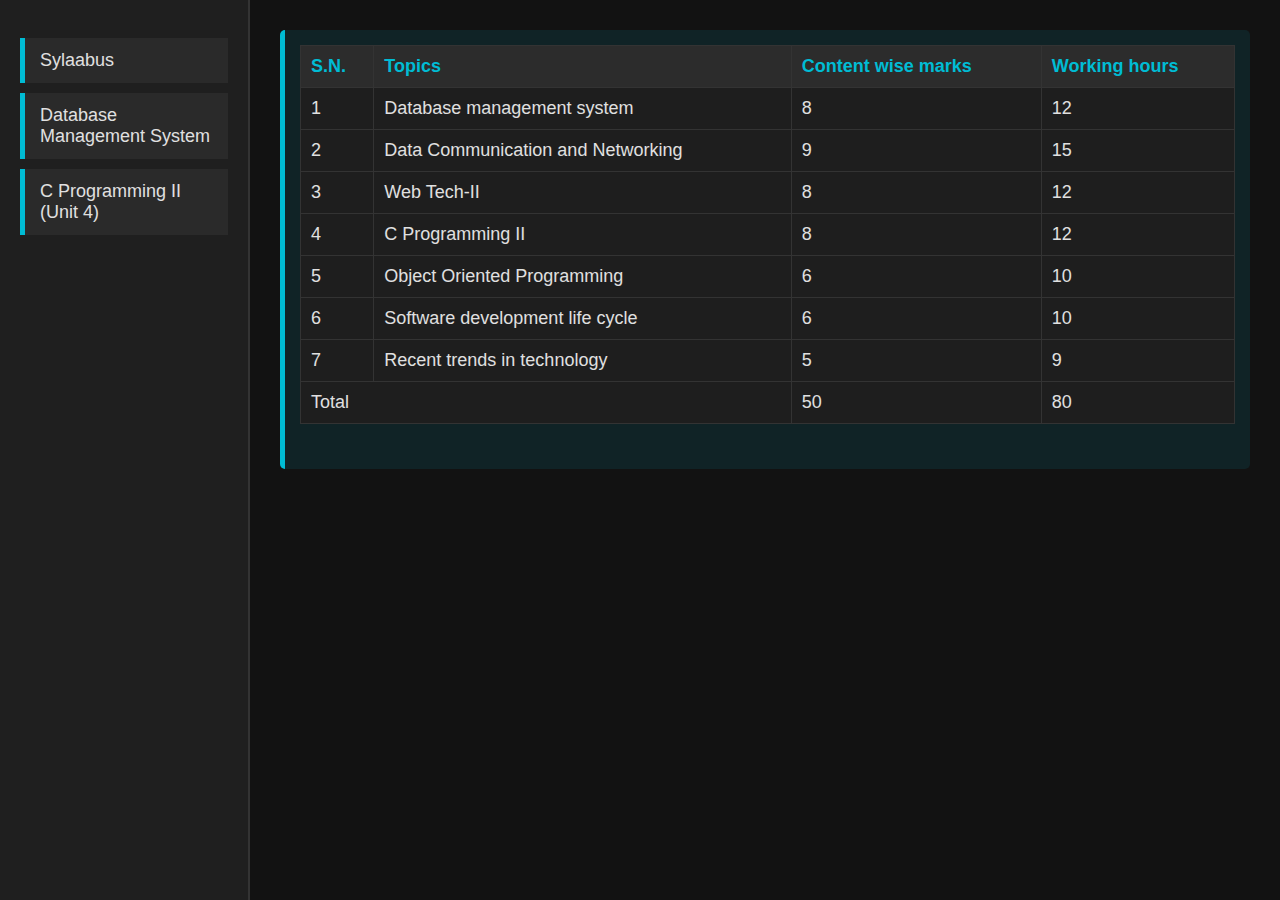
<file: index.html>
<!DOCTYPE html>
<html lang="en">
<head>
    <meta charset="UTF-8">
    <title>Grade-12</title>
    <link rel="stylesheet" href="style.css">
</head>
<body>
    <div class="container">
        <aside class="sidebar">
          <ul>
            <li onclick="showChapter('ch0')">Sylaabus</li>
            <li onclick="showChapter('ch1')">Database Management System</li>
            <li onclick="showChapter('ch4')">C Programming II (Unit 4)</li>
            <!-- Add more chapters here -->
          </ul>
        </aside>
    
        <main class="content-area">
          <section id="ch0" class="chapter-content">
            <div class="syllabus">
                <table>
                    <tr><th>S.N.</th><th>Topics</th><th>Content wise marks</th><th>Working hours</th></tr>
                    <tr><td>1</td><td>Database management system</td><td>8</td><td>12</td></tr>
                    <tr><td>2</td><td>Data Communication and Networking</td><td>9</td><td>15</td></tr>
                    <tr><td>3</td><td>Web Tech-II</td><td>8</td><td>12</td></tr>
                    <tr><td>4</td><td>C Programming II</td><td>8</td><td>12</td></tr>
                    <tr><td>5</td><td>Object Oriented Programming</td><td>6</td><td>10</td></tr>
                    <tr><td>6</td><td>Software development life cycle</td><td>6</td><td>10</td></tr>
                    <tr><td>7</td><td>Recent trends in technology</td><td>5</td><td>9</td></tr>
                    <tr><td colspan="2">Total</td><td>50</td><td>80</td></tr>
                </table>
            </div>
        
            <!-- All Chapter 1 content here -->
          </section>

            <section id="ch4" class="chapter-content" style="display:none;">
  <div class="unit">
    <h2>Unit 4</h2>
    <h1>C Programming</h1>
  </div>
    <div class="content">
      <div class="content">

        <!-- FUNCTIONS -->
        <div class="functions">
          <h3>Functions</h3>
      
          <h4>Introduction &amp; Syntax</h4>
          <pre><code class="language-c">/* General form */
      return_type function_name(parameter_list) {
          // body
          return value; // if return_type != void
      }</code></pre>
      
          <h4>Purpose &amp; Advantages</h4>
          <ul>
            <li>Modularity, reuse, testability, readability, and easier maintenance.</li>
            <li>Abstraction: hide details behind a clean interface (prototype).</li>
          </ul>
      
          <h4>Components</h4>
          <ul>
            <li><b>Prototype</b>: declares function signature to the compiler.</li>
            <li><b>Definition</b>: provides the implementation.</li>
            <li><b>Call</b>: invokes the function.</li>
            <li><b>Return Statement</b>: sends a value/result back to the caller.</li>
          </ul>
      
          <pre><code class="language-c">#include &lt;stdio.h&gt;
      
      int add(int a, int b);          // Prototype
      
      int main(void) {
          int s = add(3, 5);          // Call
          printf("Sum = %d\n", s);
          return 0;
      }
      
      int add(int a, int b) {         // Definition
          return a + b;               // Return Statement
      }</code></pre>
      
          <h4>Types</h4>
          <ul>
            <li><b>Library</b>: e.g., <code>printf</code>, <code>scanf</code>, <code>sqrt</code>.</li>
            <li><b>User-defined</b>: created by the programmer (like <code>add</code> above).</li>
          </ul>
      
          <h4>Passing Arguments</h4>
          <h5>Call by Value (default in C)</h5>
          <pre><code class="language-c">#include &lt;stdio.h&gt;
      
      void increment(int x) { x = x + 1; }  // modifies copy only
      
      int main(void) {
          int a = 10;
          increment(a);
          printf("%d\n", a);                 // still 10
          return 0;
      }</code></pre>
      
          <h5>Call by Reference (via pointers)</h5>
          <pre><code class="language-c">#include &lt;stdio.h&gt;
      
      void swap(int *x, int *y) {
          int tmp = *x;
          *x = *y;
          *y = tmp;
      }
      
      int main(void) {
          int a = 2, b = 7;
          swap(&a, &b);
          printf("a=%d b=%d\n", a, b); // a=7 b=2
          return 0;
      }</code></pre>
      
          <h4>Variable &amp; Scope</h4>
          <pre><code class="language-c">#include &lt;stdio.h&gt;
      
      int g = 5;                  // Global: visible to all functions after this line
      
      void f(void) {
          int local = 10;         // Local: exists only inside f
          printf("%d %d\n", g, local);
      }
      
      int main(void) {
          f();
          // printf("%d", local); // ERROR: local not visible here
          return 0;
      }</code></pre>
      
          <h4>Storage Classes</h4>
          <ul>
            <li><b>auto</b> (default for locals): block scope, automatic storage.</li>
            <li><b>extern</b>: refers to a global defined elsewhere (often another file).</li>
            <li><b>static</b>: 
              <ul>
                <li>Inside function: value persists across calls.</li>
                <li>At file scope: internal linkage (not visible to other translation units).</li>
              </ul>
            </li>
            <li><b>register</b>: hint to store in CPU register (modern compilers often ignore).</li>
          </ul>
      
          <pre><code class="language-c">#include &lt;stdio.h&gt;
      
      void counter(void) {
          static int c = 0;   // retains value between calls
          c++;
          printf("count=%d\n", c);
      }
      
      int main(void) {
          counter(); counter(); counter();   // prints 1, 2, 3
          return 0;
      }</code></pre>
      
          <h4>Function with Array</h4>
          <pre><code class="language-c">#include &lt;stdio.h&gt;
      
      int sum(const int a[], int n) {   // array parameter decays to pointer
          int s = 0;
          for (int i = 0; i &lt; n; ++i) s += a[i];
          return s;
      }
      
      int main(void) {
          int x[] = {2, 4, 6, 8};
          printf("sum = %d\n", sum(x, 4));
          return 0;
      }</code></pre>
      
          <h4>Recursive Function</h4>
          <pre><code class="language-c">#include &lt;stdio.h&gt;
      
      long long fact(int n) {
          if (n &lt;= 1) return 1;
          return n * fact(n - 1);   // recursive call
      }
      
      int main(void) {
          printf("%lld\n", fact(5)); // 120
          return 0;
      }</code></pre>
          <p><b>Advantages:</b> elegant for divide-and-conquer (trees, factorial, quicksort).  
             <b>Disadvantages:</b> overhead of function calls; risk of stack overflow if depth is large; iterative versions can be faster.</p>
        </div>
      
        <!-- STRUCTURE & UNION -->
        <div class="structure_union">
          <h3>Structure and Union</h3>
      
          <h4>Structure — Introduction &amp; Syntax</h4>
          <pre><code class="language-c">struct Student {
          int    id;
          char   name[40];
          float  gpa;
      };</code></pre>
      
          <h4>Structure Size</h4>
          <pre><code class="language-c">#include &lt;stdio.h&gt;
      
      struct S { int a; char b; double c; };
      
      int main(void) {
          printf("sizeof(struct S) = %zu\n", sizeof(struct S)); // includes padding
          return 0;
      }</code></pre>
      
          <h4>Accessing Members (example)</h4>
          <pre><code class="language-c">#include &lt;stdio.h&gt;
      
      struct Student { int id; char name[40]; float gpa; };
      
      int main(void) {
          struct Student st = {1, "Mina Rai", 3.85f};
          printf("%d %s %.2f\n", st.id, st.name, st.gpa);
          return 0;
      }</code></pre>
      
          <h4>Nested Structure</h4>
          <pre><code class="language-c">struct Date { int y, m, d; };
      struct Student { int id; struct Date dob; };
      
      struct Student s = { 1, {2006, 7, 14} };</code></pre>
      
          <h4>Array of Structures</h4>
          <pre><code class="language-c">struct Student { int id; char name[40]; };
      struct Student cls[3] = {
          {1, "Aarav"}, {2, "Mina"}, {3, "Suresh"}
      };</code></pre>
      
          <h4>Passing Structure to Function</h4>
          <pre><code class="language-c">#include &lt;stdio.h&gt;
      
      struct Student { int id; char name[40]; float gpa; };
      
      void printStudent(struct Student s) {            // by value
          printf("#%d %s (%.2f)\n", s.id, s.name, s.gpa);
      }
      void bumpGPA(struct Student *s, float delta) {   // by reference
          s-&gt;gpa += delta;
      }
      
      int main(void) {
          struct Student st = {1, "Mina", 3.6f};
          printStudent(st);
          bumpGPA(&st, 0.2f);
          printStudent(st);
          return 0;
      }</code></pre>
      
          <h4>Union — Introduction &amp; Syntax</h4>
          <pre><code class="language-c">union Number {
          int   i;
          float f;
          double d;
      }; // shares the same memory; size == size of largest member</code></pre>
      
          <h4>Structure vs Union</h4>
          <ul>
            <li><b>Structure</b>: members have separate storage; size ≈ sum (plus padding).</li>
            <li><b>Union</b>: members overlap; only one valid member at a time; size = largest member.</li>
            <li>Use union when values are mutually exclusive (saves memory).</li>
          </ul>
        </div>
      
        <!-- POINTERS -->
        <div class="pointers">
          <h3>Pointers</h3>
      
          <h4>Introduction &amp; Syntax</h4>
          <pre><code class="language-c">int *p;   // pointer to int
      p = NULL; // good practice to initialize</code></pre>
      
          <h4>Usage &amp; Working; Value &amp; Address</h4>
          <pre><code class="language-c">#include &lt;stdio.h&gt;
      
      int main(void) {
          int a = 42;
          int *p = &a;            // address-of
          printf("%d\n", *p);     // dereference -&gt; 42
          *p = 100;               // modify through pointer
          printf("%d\n", a);      // 100
          return 0;
      }</code></pre>
      
          <h4>Declaration &amp; Initialization; Pointer &amp; Function</h4>
          <pre><code class="language-c">void setZero(int *x) { *x = 0; }
      
      int main(void) {
          int v = 5;
          setZero(&v);
          // v is now 0
      }</code></pre>
      
          <h4>Call by Reference Example</h4>
          <pre><code class="language-c">void scale(int *arr, int n, int k) {
          for (int i = 0; i &lt; n; ++i) arr[i] *= k;
      }</code></pre>
      
          <h4>Pointer with Arrays</h4>
          <pre><code class="language-c">#include &lt;stdio.h&gt;
      
      int main(void) {
          int a[4] = {1,2,3,4};
          int *p = a;                  // same as &a[0]
          printf("%d %d\n", *(p+1), a[1]); // both 2
          return 0;
      }</code></pre>
      
          <h4>Call by Value vs Call by Reference (Quick Comparison)</h4>
          <ul>
            <li><b>Value</b>: safer isolation; no side effects; copies cost for large objects.</li>
            <li><b>Reference (pointers)</b>: efficient updates; risk of unintended mutation; must handle NULL carefully.</li>
          </ul>
      
          <h4>Advantages / Disadvantages of Pointers</h4>
          <ul>
            <li><b>+ </b>Efficient parameter passing, dynamic memory, low-level control.</li>
            <li><b>− </b>Can cause bugs (dangling, leaks) if misused; need careful discipline.</li>
          </ul>
        </div>
      
        <!-- FILE HANDLING -->
        <div class="file_handling">
          <h3>File Handling</h3>
      
          <h4>Concept &amp; Need</h4>
          <p>Files let programs persist data beyond execution, share data with other programs, and handle large datasets efficiently.</p>
      
          <h4>Sequential vs Random Files</h4>
          <ul>
            <li><b>Sequential:</b> read/write from start to end (logs, text).</li>
            <li><b>Random (direct access):</b> jump to positions using byte offsets (records, indices).</li>
          </ul>
      
          <h4>File Opening Modes</h4>
          <ul>
            <li><b>r</b> (read), <b>r+</b> (read/update)</li>
            <li><b>w</b> (write, truncate/create), <b>w+</b> (read/write, truncate/create)</li>
            <li><b>a</b> (append), <b>a+</b> (read/append)</li>
          </ul>
      
          <h4>Steps to Work with a File</h4>
          <ol>
            <li>Define a file pointer: <code>FILE *fp;</code></li>
            <li>Open with required mode: <code>fp = fopen("data.txt","r");</code></li>
            <li>Read/Write/Append as needed.</li>
            <li>Close the file: <code>fclose(fp);</code></li>
          </ol>
      
          <h4>Common Functions — Purpose &amp; Syntax</h4>
          <table>
            <tr><th>Function</th><th>Purpose</th><th>Syntax (snippet)</th></tr>
            <tr><td><code>fopen</code></td><td>Open a file</td><td><code>FILE *fp = fopen("f.txt","w");</code></td></tr>
            <tr><td><code>fclose</code></td><td>Close a file</td><td><code>fclose(fp);</code></td></tr>
            <tr><td><code>getc</code> / <code>putc</code></td><td>Read/Write a char</td><td><code>int ch=getc(fp); putc('A',fp);</code></td></tr>
            <tr><td><code>fprintf</code> / <code>fscanf</code></td><td>Formatted I/O</td><td><code>fprintf(fp,"%d %s",n,s); fscanf(fp,"%d%s",&amp;n,s);</code></td></tr>
            <tr><td><code>getw</code> / <code>putw</code></td><td>Legacy int I/O (non-standard)</td><td><code>putw(n,fp); n=getw(fp);</code></td></tr>
            <tr><td><code>fgets</code> / <code>fputs</code></td><td>Line/string I/O</td><td><code>fgets(buf,sz,fp); fputs(buf,fp);</code></td></tr>
            <tr><td><code>fread</code> / <code>fwrite</code></td><td>Binary block I/O</td><td><code>fwrite(&amp;x,sizeof x,1,fp); fread(&amp;x,sizeof x,1,fp);</code></td></tr>
            <tr><td><code>remove</code> / <code>rename</code></td><td>Delete/Rename file</td><td><code>remove("old.txt"); rename("a.txt","b.txt");</code></td></tr>
          </table>
      
          <h4>Random Access Functions — Purpose &amp; Syntax</h4>
          <table>
            <tr><th>Function</th><th>Purpose</th><th>Syntax (snippet)</th></tr>
            <tr><td><code>fseek</code></td><td>Move file position</td><td><code>fseek(fp, offset, SEEK_SET/SEEK_CUR/SEEK_END);</code></td></tr>
            <tr><td><code>rewind</code></td><td>Go to start</td><td><code>rewind(fp);</code></td></tr>
            <tr><td><code>ftell</code></td><td>Get current position</td><td><code>long pos = ftell(fp);</code></td></tr>
          </table>
      
          <h4>Examples</h4>
          <h5>Write, Read, Append, EOF</h5>
          <pre><code class="language-c">#include &lt;stdio.h&gt;
      
      int main(void) {
          FILE *fp = fopen("data.txt","w");
          if (!fp) return 1;
          fprintf(fp, "Hello\nWorld\n");
          fclose(fp);
      
          fp = fopen("data.txt","r");
          int ch;
          while ((ch = getc(fp)) != EOF) putchar(ch);
          fclose(fp);
      
          fp = fopen("data.txt","a");
          fputs("Appended line\n", fp);
          fclose(fp);
          return 0;
      }</code></pre>
      
          <h5>Random Access (fseek, ftell, rewind)</h5>
          <pre><code class="language-c">#include &lt;stdio.h&gt;
      
      int main(void) {
          FILE *fp = fopen("nums.bin","wb+");
          if (!fp) return 1;
          for (int i=1;i&lt;=5;i++) fwrite(&amp;i,sizeof i,1,fp);
      
          // Jump to third int (0-based: offset 2)
          fseek(fp, 2 * sizeof(int), SEEK_SET);
          int x; fread(&amp;x,sizeof x,1,fp);      // reads 3
          printf("%d\n", x);
      
          long pos = ftell(fp);                 // after reading 3
          printf("pos=%ld\n", pos);
      
          rewind(fp);                           // back to start
          fclose(fp);
          return 0;
      }</code></pre>
        </div>
      
        <!-- TYPEDEF -->
        <div class="typedef">
          <h3><code>typedef</code> Keyword in C</h3>
          <p><code>typedef</code> creates an alias for types, improving readability and portability.</p>
          <pre><code class="language-c">typedef unsigned long  u64;
      typedef int (*cmp_fn)(const void *, const void *);
      
      typedef struct {
          int x, y;
      } Point;
      
      u64 area(u64 a, u64 b) { return a*b; }</code></pre>
        </div>
      
      </div>
      

     </div>

</section>

          <section id="ch1" class="chapter-content" style="display: none;">
            <div class="unit">
                <h2>Chapter-1</h2>
                <h1>DATABASE MANAGEMENT SYSTEM</h1>
            </div>
        
            <div class="content">
             <div class="data"></div>
                <h3>Data: </h3>
                <p>In computing, data is information translated into a form that is efficient for movement or processing. Relative to today's computers and transmission media, data is information converted into binary digital form. It is acceptable to use data as a singular subject or a plural subject. Raw data is a term that describes data in its most basic digital format.</p>
        
                <p>The concept of data in the context of computing has its roots in the work of Claude Shannon, an American mathematician known as the father of information theory. He ushered in binary digital concepts based on applying two-value Boolean logic to electronic circuits. Binary digit formats underlie the CPUs, semiconductor memories and disk drives, as well as many of the peripheral devices common in computing today. Early computer input for control and data took the form of punch cards, followed by magnetic tape and the hard disk.</p>
        
                <p>Early on, data's importance in business computing became apparent by the popularity of the terms data processing and electronic data processing, which, for a time, encompassed the full gamut of what is now known as information technology. Over the history of corporate computing, specialization occurred, and a distinct data profession emerged along with growth of corporate data processing.</p>
              </div>
        
             <div class="info">
                <h3>Information: </h3>
                <p>Information is the output that results from analyzing, contextualizing, structuring, interpreting or in other ways processing data. Information infuses meaning and value into the data. It facilitates understanding, communication and learning, and is a key factor in system designs and strategic planning, as well as in problem-solving and decision-making. Information brings context to the data, turning what would otherwise be meaningless content into something comprehensible and usable.</p>

                <h4>Features of information: </h4>
                <p>Accuracy: Free from errors.</p>
                <p>Timeliness: Available when needed.</p>
                <p>Relevance: Useful for the purpose.</p>
                <p>Completeness: Contains all necessary details.</p>
                <p>Consistency: Uniform across systems.</p>
                <p>Understandability: Easily comprehensible.</p>
             </div>
        
             <div class="database">
                <h3>Database: </h3>
                <p>A database is an electronically stored, systematic collection of data that can include words, numbers, images, videos, and other types of files. Databases are managed using specialized software called a Database Management System (DBMS), which allows users to store, retrieve, and manipulate data efficiently. Databases are the backbone of modern applications, supporting businesses, organizations, and systems across industries.</p>
                <h4>Purposes of database</h4>
                <ul>
                <li>Store large volumes of data efficiently</li>
                <li>Enable quick retrieval and manipulation</li>
                <li>Maintain data integrity and security</li>
                <li>Support multi-user access</li>
                </ul>
            </div>
        
            <div class="terminologies">
                <h3>Terminologies in database: </h3>
                <p>Table: A collection of related data organized in rows and columns.</p>
                <p>Field (Attribute): A column in a table representing a data type.</p>
                <p>Record (Row/Tuple): A single entry in a table, consisting of fields.</p>
                <p>Tuple: Synonym for a record; a single data item in a relation.</p>
                <p>Object: An instance of a class in object-oriented databases; data plus behavior.</p>
                <p>Keys: Unique identifiers used to access records (Primary Key, Foreign Key, Candidate Key).</p>
            </div>

            <div class="data_dictionary">
                <h3>Data Dictionary: </h3>
                <p>A data dictionary is a centralized repository of information about data such as meaning, relationships to other data, origin, usage, and format. It helps users and administrators understand database structure, metadata, and constraints.</p>
            </div>

            <div class="database_management_system">
                <h3>Database Management System: </h3>
                <h4>Indroduction: </h4>
                <p>A Database Management System (DBMS) is software that allows users to define, manipulate, retrieve, and manage data efficiently. It acts as an interface between users and the database. </p>
                <h4>Objectives: </h4>
                <ul>
                    <li>Organize and store large volumes of data.</li>
                    <li>Allow multiple users to access data concurrently.</li>
                    <li>Ensure data integrity and security.</li>
                    <li>Minimize data redundancy.</li>
                    <li>Enable easy data retrieval and reporting.</li>
                </ul>
                <h4>Advantages: </h4>
                <ul>
                    <li>Reduced data redundancy</li>
                    <li>Improved data integrity and consistency</li>
                    <li>Easy data access and management</li>
                    <li>Multi-user access control</li>
                    <li>Data security and backup features</li>
                </ul>
                <h4>Disadvantages: </h4>
                <ul>
                    <li>Complex and costly to implement</li>
                    <li>Requires high technical knowledge</li>
                    <li>Increased risk if system crashes</li>
                    <li>Regular maintenance required</li>
               </ul>
           </div>

           <div class="database_models">
            <h3>Types of database models: </h3>
            <h4>Hierarchical Model</h4>
            <ul>
                <li>Data is organized in a tree-like structure.</li>
                <li>Each child has only one parent.</li>
                <li>Example: File directory systems.</li>
            </ul>
            <h4>Network Model</h4>
            <ul>
                <li>Data is represented as records and relationships as links.</li>
                <li>A record can have multiple parent and child records.</li>
                <li>Example: Telecom networks.</li>
            </ul>
            <h4>Relational Model</h4>
            <ul>
                <li>Data is stored in tables (relations) with rows and columns.</li>
                <li>Uses SQL for querying.</li>
                <li>Most widely used.</li>
            </ul>
            <h4>Entity-Relationship Model (ER Model)</h4>
            <ul>
                <li>Represents real-world entities and their relationships.</li>
                <li>Used during database design to visualize schema structure.</li>
            </ul>
           </div>

           <div class="integrity_constraints">
            <h3>Integrity Constraints and Their Types</h3>
            <h4>Domain Constraint:</h4>
            <p>Specifies the allowed values for a given attribute.</p>
            <h4>Entity Integrity:</h4>
            <p>Each table must have a primary key; values cannot be null.</p>
            <h4> Referential Integrity:</h4>
            <p>Foreign key values must match primary key values in the referenced table or be null.</p>
            <h4>Keys:</h4>
            <ul>
                <li>Primary Key: Uniquely identifies each record.</li>
                <li>Foreign Key: Links one table to another.</li>
                <li>Candidate Key: Potential primary keys.</li>
                <li>Composite Key: Multiple fields together uniquely identify a row.</li>
            </ul>
           </div>

           <div class="normalization:">
            <h3>Normalization:</h3>
            <p>Normalization is the process of organizing data to reduce redundancy and improve data integrity.</p>
            <h4>1NF (First Normal Form): No repeating groups or arrays.</h4>
            <h4>2NF (Second Normal Form): 1NF + No partial dependency.</h4>
            <h4>3NF (Third Normal Form): 2NF + No transitive dependency.</h4>

            <h4>Advantages: </h4>
            <ul>
                <li>Removes data redundancy</li>
                <li>Ensures data integrity</li>
                <li>Simplifies data maintenance</li>
            </ul>

            <h4>Disadvantages</h4>
            <ul>
                <li>Complex joins for queries</li>
                <li>More tables to manage</li>
            </ul>
           </div>

           <div class="DistributedVsCentralized">
            <h3>centralized Database</h3>
            <h4>Introduction:</h4>
            <p>All data is stored at a single location.</p>
            <h4>Advantages: </h4>
            <ul>
                <li>Easier to maintain</li>
                <li>Simple backup and recovery</li>
            </ul>
            <h4>Disadvantages</h4>
            <ul>
                <li>Single point of failure</li>
                <li>Slow access for remote users</li>
            </ul>
            <h3>Distributed Database</h3>
            <h4>Introduction:</h4>
            <p>Data is distributed across multiple physical locations.</p>
            <h4>Advantages: </h4>
            <ul>
                <li>Better reliability and availability</li>
                <li>Faster local access</li>
            </ul>
            <h4>Disadvantages</h4>
            <ul>
                <li>Complex management</li>
                <li>Expensive setup</li>
            </ul>
           </div>

           <div class="Database Security">
            <h3>Database Security</h3>
            <p>Database security involves protecting data from unauthorized access, misuse, or corruption.</p>
            <h4>Challenges</h4>
            <ul>
                <li>Unauthorized access</li>
                <li>SQL injection attacks</li>
                <li>Insider threats</li>
                <li>Data leaks</li>

            </ul>
            <h4> Security Measures</h4>
            <ul>
                <li>Authentication & Authorization</li>
                <li>Encryption</li>
                <li>Firewalls</li>
                <li>Backup & Audit Trails</li>

            </ul>
            <h4> Role of DBA (Database Administrator)</h4>
            <ul>
                <li>Manage user roles and permissions</li>
                <li>Perform regular backups</li>
                <li>Monitor database performance</li>
                <li>Enforce security policies</li>

            </ul>
           </div>

           <div class="ddl">
            <h3>DDL (Data Definition Language)</h3>
            <p>Used to define and modify the structure of database objects.</p>
            <ul>
                <li>Examples: CREATE, ALTER, DROP</li>
            </ul>
           </div>

           <div class="dml">
            <h3>DML (Data Manipulation Language)</h3>
            <p>Used to manipulate data within tables.</p>
            <ul>
                <li>Examples: SELECT, INSERT, UPDATE, DELETE</li>
            </ul>
           </div>

           <div class="SQL_datatypes">
            <h3>SQL Datatypes</h3>
            <h4>CHAR- Fixed-length character string</h4>
            <h4>VARCHAR- Variable-length character string</h4>
            <h4>BINARY- Fixed-length binary data</h4>
            <h4>VARBINARY- Variable-length binary data</h4>
            <h4>TINYBLOB- Very small binary large object</h4>
            <h4>TINYTEXT- Very small text string</h4>
            <h4>TEXT- Large text field</h4>
            <h4>LONGTEXT- Very large text field</h4>
            <h4>ENUM- String object with predefined values</h4>
            <h4>BIT- Bit-field type</h4>
            <h4>TINYINT- Small integer (1 byte)</h4>
            <h4>BOOLEAN- True/False (alias for TINYINT)</h4>
            <h4>INTEGER- Whole number (4 bytes)</h4>
            <h4>FLOAT- Single-precision floating point</h4>
            <h4>DOUBLE- Double-precision floating point</h4>
            <h4>DECIMAL- Fixed-point number</h4>
            <h4>DATE- Date format YYYY-MM-DD</h4>
            <h4>DATETIME- Date and time format YYYY-MM-DD HH:MM:SS</h4>

           </div>
           <div class="er-diagrams">
            <h3>ER Diagrams</h3>
          
            <h4>Introduction</h4>
            <p>An Entity–Relationship (ER) diagram is a conceptual data model used to visualize real-world entities, their attributes, and the relationships among them before implementing a database. ER modeling helps identify tables, keys, and constraints and reduces design errors early.</p>
          
            <h4>Entities, Attributes, Relationships</h4>
            <ul>
              <li><b>Entity:</b> A real-world object or concept (e.g., <i>Student</i>, <i>Course</i>). In a relational database, an entity typically becomes a table.</li>
              <li><b>Attribute:</b> A property of an entity (e.g., <i>Student</i> → <i>StudentID, Name, DOB</i>).
                <ul>
                  <li><i>Simple</i> (atomic): <code>Age</code></li>
                  <li><i>Composite</i>: <code>Name =&gt; {First, Middle, Last}</code></li>
                  <li><i>Derived</i>: <code>Age</code> from <code>DOB</code></li>
                  <li><i>Multi-valued</i>: <code>Phone{}</code></li>
                  <li><i>Key attribute</i>: Uniquely identifies an entity instance (underlined in Chen notation)</li>
                </ul>
              </li>
              <li><b>Relationship:</b> Association among entities (e.g., <i>Student</i> <b>enrolls</b> in <i>Course</i>).
                <ul>
                  <li><i>Unary</i> (degree 1): relationship within the same entity (employee manages employee)</li>
                  <li><i>Binary</i> (degree 2): most common (student–course)</li>
                  <li><i>Ternary</i> (degree 3): three entities participate (doctor–patient–drug)</li>
                </ul>
              </li>
            </ul>
          
            <h4>Cardinality &amp; Participation</h4>
            <ul>
              <li><b>Cardinality</b>: 1:1, 1:N, M:N (crow’s foot or Chen notations). Indicates the number of instances that can relate.</li>
              <li><b>Participation</b>: <i>Total</i> (mandatory) vs <i>Partial</i> (optional). Total is often shown with a double line from entity to relationship.</li>
            </ul>
          
            <h4>Symbols (Chen notation)</h4>
            <ul>
              <li><b>Entity:</b> Rectangle (weak entity: double rectangle)</li>
              <li><b>Relationship:</b> Diamond (identifying: double diamond)</li>
              <li><b>Attribute:</b> Oval (key: underlined; multivalued: double oval; derived: dashed oval)</li>
              <li><b>Cardinality:</b> 1:1, 1:N, M:N shown along connecting lines (or crow’s foot on relationship ends)</li>
            </ul>
          
            <h4>Mini-Example (Concept → Tables)</h4>
            <p><b>Entities:</b> <code>Student(StudentID, Name, Email)</code>, <code>Course(CourseID, Title, Credit)</code><br>
               <b>Relationship:</b> <code>Enrolls</code> (M:N) with attribute <code>Grade</code> ⇒ resolves to intersection <code>Enrollment</code> table.</p>
            <pre><code>Tables:
            Student(StudentID PK, Name, Email UNIQUE)
            Course(CourseID PK, Title, Credit)
            Enrollment(EnrollID PK, StudentID FK, CourseID FK, Grade, UNIQUE(StudentID, CourseID))</code></pre>
          </div>
          <div class="sql-joins">
            <h3>SQL JOINs (with Examples)</h3>
            <p>We’ll reuse the <code>Student</code>, <code>Course</code>, and <code>Enrollment</code> tables.</p>
          
            <h4>INNER JOIN</h4>
            <p>Returns rows that have matches in both tables.</p>
            <pre><code class="language-sql">SELECT s.StudentID, s.Name, c.Title, e.Grade
          FROM Enrollment e
          INNER JOIN Student s ON s.StudentID = e.StudentID
          INNER JOIN Course  c ON c.CourseID  = e.CourseID;</code></pre>
          
            <h4>LEFT JOIN</h4>
            <p>All rows from left table + matched rows from right; unmatched right columns are <code>NULL</code>.</p>
            <pre><code class="language-sql">SELECT s.StudentID, s.Name, c.Title, e.Grade
          FROM Student s
          LEFT JOIN Enrollment e ON e.StudentID = s.StudentID
          LEFT JOIN Course    c  ON c.CourseID  = e.CourseID;</code></pre>
          
            <h4>RIGHT JOIN</h4>
            <p>All rows from right table + matched rows from left; useful to see courses with no enrollments.</p>
            <pre><code class="language-sql">SELECT c.CourseID, c.Title, s.Name, e.Grade
          FROM Student s
          RIGHT JOIN Enrollment e ON e.StudentID = s.StudentID
          RIGHT JOIN Course    c  ON c.CourseID  = e.CourseID;</code></pre>
          
            <h4>FULL OUTER JOIN</h4>
            <p>All rows from both sides; unmatched columns are <code>NULL</code>. Some engines (e.g., MySQL) don’t support it natively—use <code>UNION</code>.</p>
            <pre><code class="language-sql">-- ANSI FULL OUTER JOIN alternative (MySQL style)
          SELECT s.StudentID, s.Name, c.CourseID, c.Title, e.Grade
          FROM Student s
          LEFT JOIN Enrollment e ON e.StudentID = s.StudentID
          LEFT JOIN Course    c  ON c.CourseID  = e.CourseID
          UNION
          SELECT s.StudentID, s.Name, c.CourseID, c.Title, e.Grade
          FROM Student s
          RIGHT JOIN Enrollment e ON e.StudentID = s.StudentID
          RIGHT JOIN Course    c  ON c.CourseID  = e.CourseID;</code></pre>
          </div>
                    
      </div>
        
            </div>
            
          </section>
        </main>
      </div>
    
      <script>
        function showChapter(id) {
          document.querySelectorAll('.chapter-content').forEach(ch => ch.style.display = 'none');
          document.getElementById(id).style.display = 'block';
        }
      </script>
</body>

</html>
</file>
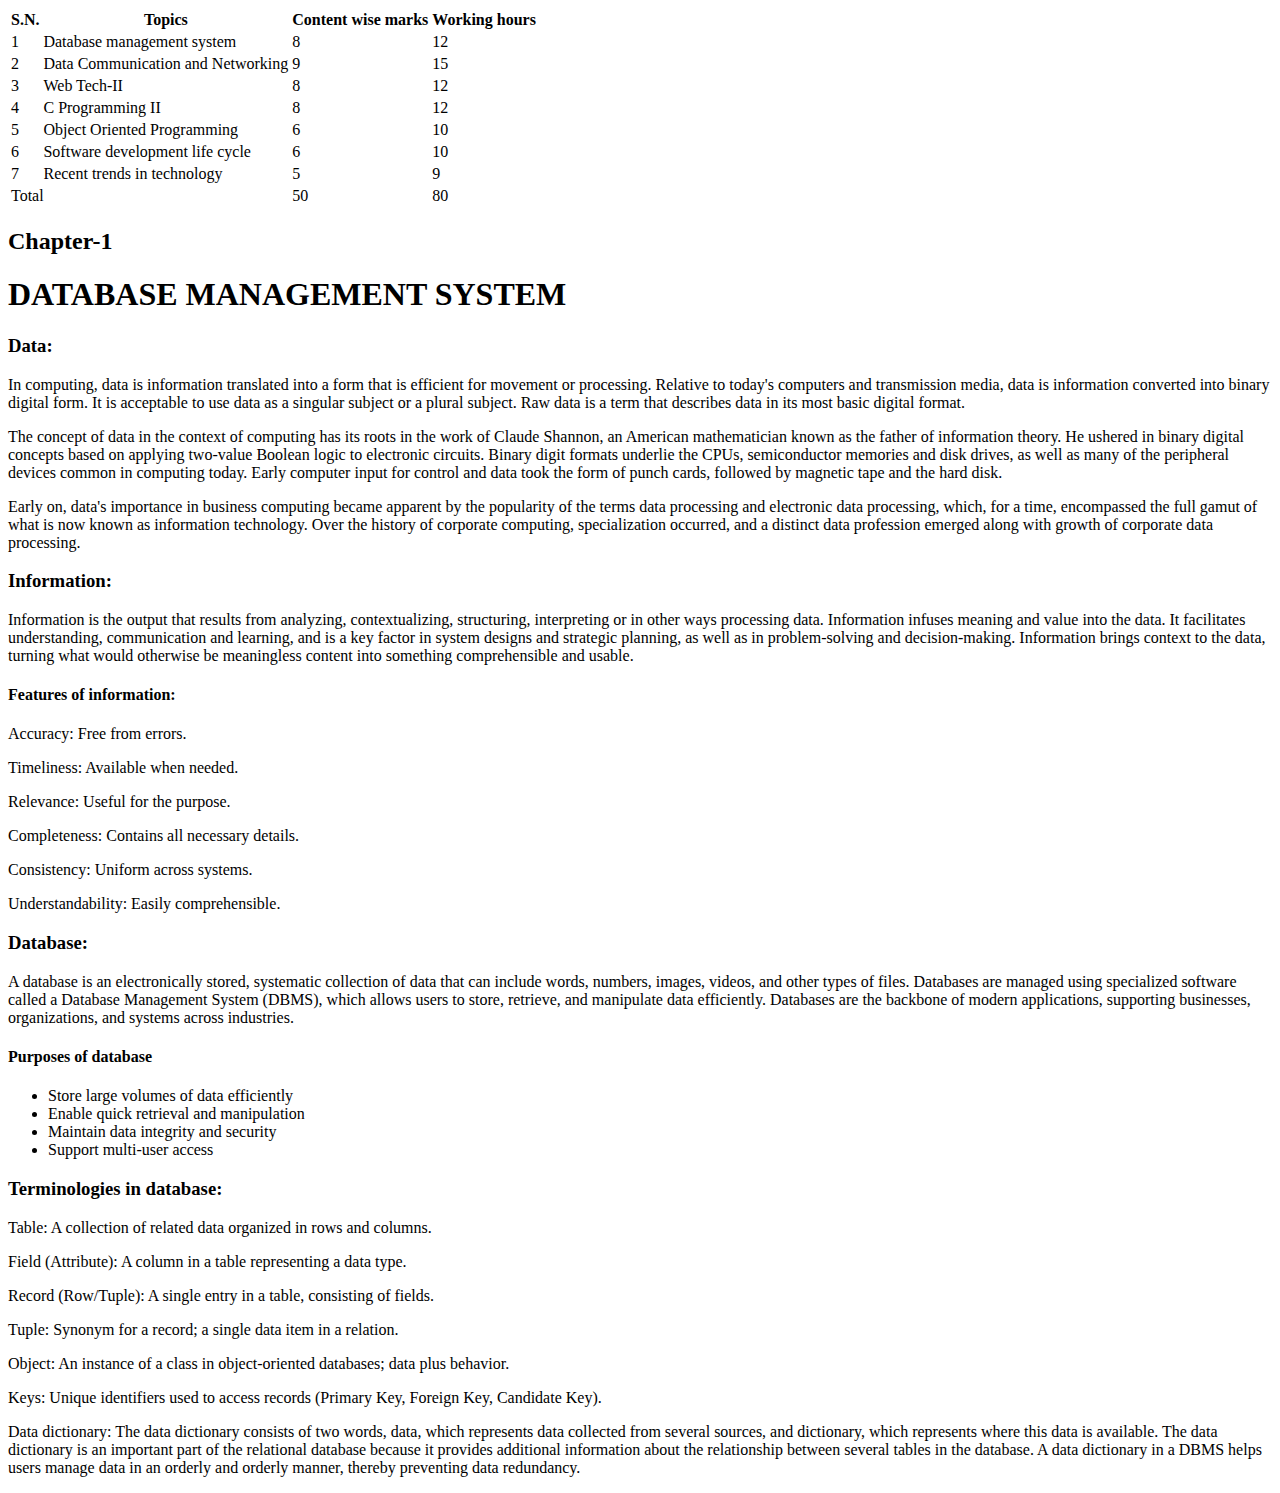
<file: 12.html>
<!DOCTYPE html>
<html lang="en">
<head>
    <meta charset="UTF-8">
    <title>Grade-12</title>
</head>
<body>
    <div class="Ch-syllabus">
        <table>
            <tr><th>S.N.</th><th>Topics</th><th>Content wise marks</th><th>Working hours</th></tr>
            <tr><td>1</td><td>Database management system</td><td>8</td><td>12</td></tr>
            <tr><td>2</td><td>Data Communication and Networking</td><td>9</td><td>15</td></tr>
            <tr><td>3</td><td>Web Tech-II</td><td>8</td><td>12</td></tr>
            <tr><td>4</td><td>C Programming II</td><td>8</td><td>12</td></tr>
            <tr><td>5</td><td>Object Oriented Programming</td><td>6</td><td>10</td></tr>
            <tr><td>6</td><td>Software development life cycle</td><td>6</td><td>10</td></tr>
            <tr><td>7</td><td>Recent trends in technology</td><td>5</td><td>9</td></tr>
            <tr><td colspan="2">Total</td><td>50</td><td>80</td></tr>
        </table>
    </div>

    <div class="Ch-1">
    <div class="unit">
        <h2>Chapter-1</h2>
        <h1>DATABASE MANAGEMENT SYSTEM</h1>
    </div>

    <div class="content">
     <div class="data"></div>
        <h3>Data: </h3>
        <p>In computing, data is information translated into a form that is efficient for movement or processing. Relative to today's computers and transmission media, data is information converted into binary digital form. It is acceptable to use data as a singular subject or a plural subject. Raw data is a term that describes data in its most basic digital format.</p>

        <p>The concept of data in the context of computing has its roots in the work of Claude Shannon, an American mathematician known as the father of information theory. He ushered in binary digital concepts based on applying two-value Boolean logic to electronic circuits. Binary digit formats underlie the CPUs, semiconductor memories and disk drives, as well as many of the peripheral devices common in computing today. Early computer input for control and data took the form of punch cards, followed by magnetic tape and the hard disk.</p>

        <p>Early on, data's importance in business computing became apparent by the popularity of the terms data processing and electronic data processing, which, for a time, encompassed the full gamut of what is now known as information technology. Over the history of corporate computing, specialization occurred, and a distinct data profession emerged along with growth of corporate data processing.</p>
      </div>

     <div class="info">
        <h3>Information: </h3>
        <p>Information is the output that results from analyzing, contextualizing, structuring, interpreting or in other ways processing data. Information infuses meaning and value into the data. It facilitates understanding, communication and learning, and is a key factor in system designs and strategic planning, as well as in problem-solving and decision-making. Information brings context to the data, turning what would otherwise be meaningless content into something comprehensible and usable.</p>
     </div>

     <div class="features-of-info">
        <h4>Features of information: </h4>
        <p>Accuracy: Free from errors.</p>
        <p>Timeliness: Available when needed.</p>
        <p>Relevance: Useful for the purpose.</p>
        <p>Completeness: Contains all necessary details.</p>
        <p>Consistency: Uniform across systems.</p>
        <p>Understandability: Easily comprehensible.</p>
     </div>

     <div class="database">
        <h3>Database: </h3>
        <p>A database is an electronically stored, systematic collection of data that can include words, numbers, images, videos, and other types of files. Databases are managed using specialized software called a Database Management System (DBMS), which allows users to store, retrieve, and manipulate data efficiently. Databases are the backbone of modern applications, supporting businesses, organizations, and systems across industries.</p>
        <h4>Purposes of database</h4>
        <ul>
        <li>Store large volumes of data efficiently</li>
        <li>Enable quick retrieval and manipulation</li>
        <li>Maintain data integrity and security</li>
        <li>Support multi-user access</li>
        </ul>
    </div>

    <div class="terminologies">
        <h3>Terminologies in database: </h3>
        <p>Table: A collection of related data organized in rows and columns.</p>
        <p>Field (Attribute): A column in a table representing a data type.</p>
        <p>Record (Row/Tuple): A single entry in a table, consisting of fields.</p>
        <p>Tuple: Synonym for a record; a single data item in a relation.</p>
        <p>Object: An instance of a class in object-oriented databases; data plus behavior.</p>
        <p>Keys: Unique identifiers used to access records (Primary Key, Foreign Key, Candidate Key).</p>
        <p>Data dictionary: The data dictionary consists of two words, data, which represents data collected from several sources, and dictionary, which represents where this data is available. The data dictionary is an important part of the relational database because it provides additional information about the relationship between several tables in the database. A data dictionary in a DBMS helps users manage data in an orderly and orderly manner, thereby preventing data redundancy.</p>

    </div>

    </div>
</div>
</body>
</html>
</file>
<file: style.css>
/* Reset and base styles */
body {
    margin: 0;
    font-family: Arial, sans-serif;
    font-size: 18px;
    background-color: #121212;
    color: #e0e0e0;
}

/* Layout */
.container {
    display: flex;
    height: 100vh;
}

.sidebar {
    width: 250px;
    background-color: #1f1f1f;
    border-right: 2px solid #333;
    padding: 20px;
    box-sizing: border-box;
}

.sidebar ul {
    list-style: none;
    padding: 0;
}

.sidebar li {
    padding: 12px 15px;
    margin-bottom: 10px;
    background-color: #2a2a2a;
    border-left: 5px solid #00bcd4;
    cursor: pointer;
    transition: background 0.3s;
}

.sidebar li:hover {
    background-color: #333;
}

/* Content area */
.content-area {
    flex-grow: 1;
    padding: 30px;
    overflow-y: auto;
}

.chapter-content h1, .chapter-content h2, .chapter-content h3, .chapter-content h4 {
    color: #ffffff;
}

/* Sub-topic box with stick-style left border */
.chapter-content > div {
    background-color: rgba(0, 188, 212, 0.1);
    border-left: 5px solid #00bcd4;
    padding: 15px;
    margin-bottom: 20px;
    border-radius: 5px;
}

/* Table styling */
table {
    width: 100%;
    border-collapse: collapse;
    margin-bottom: 30px;
    background-color: #1e1e1e;
}

th, td {
    border: 1px solid #333;
    padding: 10px;
    text-align: left;
}

th {
    background-color: #2c2c2c;
    color: #00bcd4;
}
pre {
    background: #0f0f0f;
    padding: 12px;
    overflow: auto;
    border-radius: 6px;
    border: 1px solid #2a2a2a;
  }
  code { font-family: ui-monospace, SFMono-Regular, Menlo, Consolas, monospace; }
</file>
